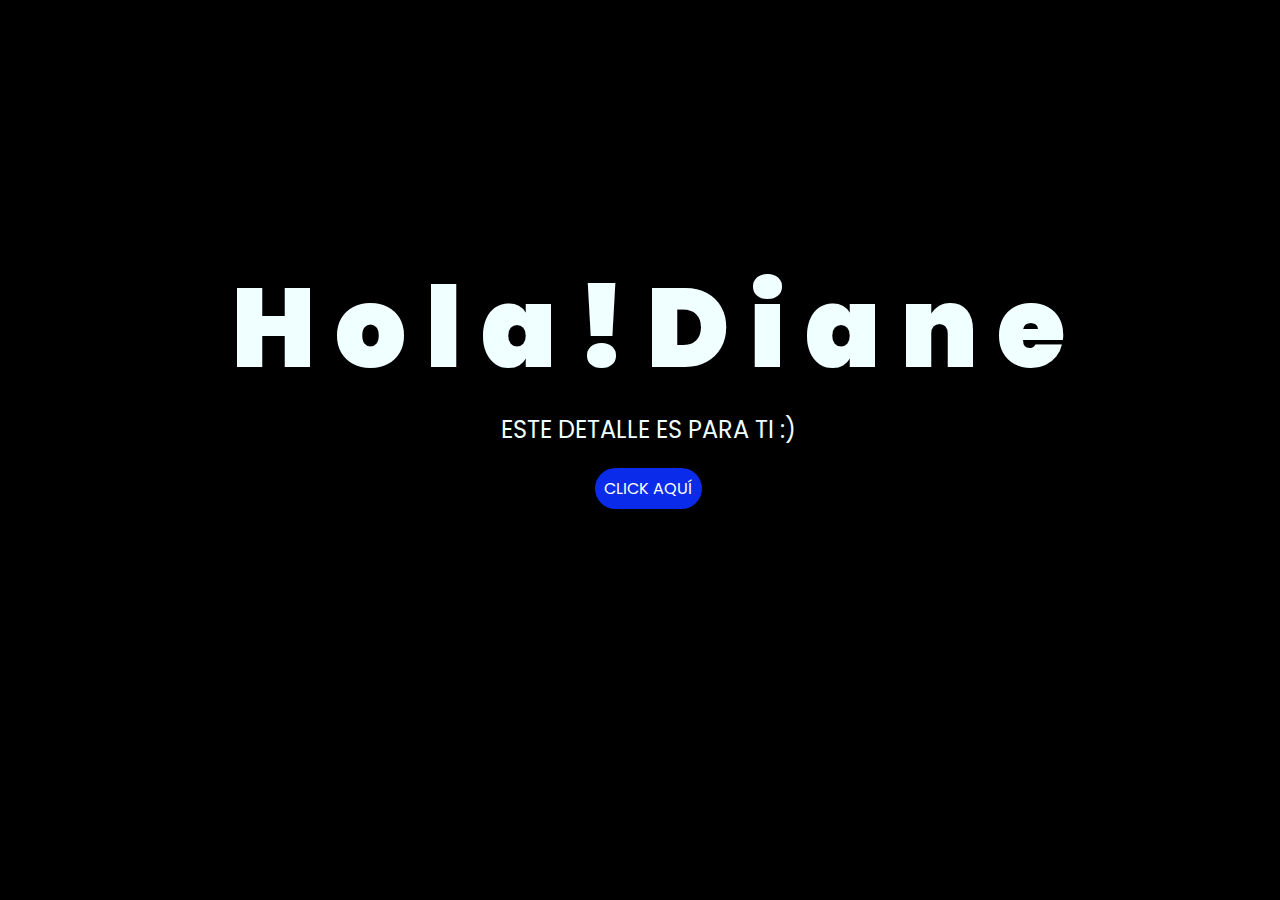
<file: index.html>
<!DOCTYPE html>
<html lang="es">

<head>
    <meta charset="UTF-8">
    <meta http-equiv="X-UA-Compatible" content="IE=edge">
    <meta name="viewport" content="width=device-width, initial-scale=1.0">
    <link rel="stylesheet" href="css/style.css">
    <link rel="icon" href="img/flowers.png" type="image/x-icon">
    <title>Flowers</title>
</head>

<body>
    <div class="greetings">
        <span>H</span>
        <span>o</span>
        <span>l</span>
        <span>a</span>
        <span>!</span>
        <span>D</span>
        <span>i</span>
        <span>a</span>
        <span>n</span>
        <span>e</span>
    </div>
    <div class="description">
        <span>ESTE DETALLE ES PARA TI :)</span>
    </div>
    <div class="button">
        <button class="botones">
            <a href="flower.html" style="color: #fff;">CLICK AQUÍ</a>
        </button>
    </div>

</body>

</html>
</file>
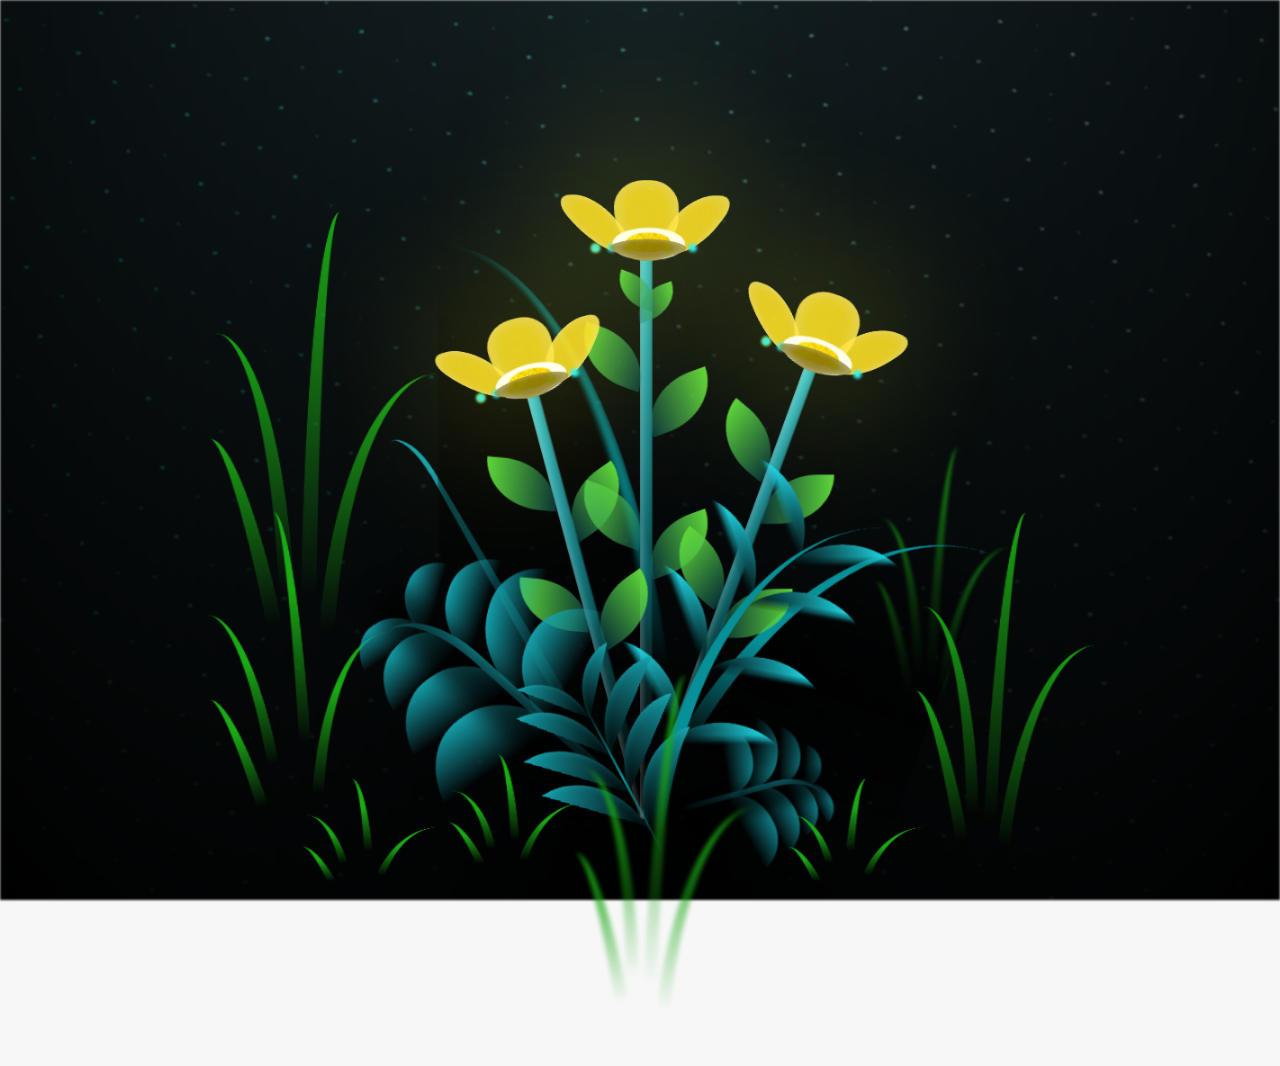
<file: flower.html>
<!DOCTYPE html>
<html lang="es">
  <head>
    <meta charset="UTF-8" />
    <meta http-equiv="X-UA-Compatible" content="IE=edge" />
    <meta name="viewport" content="width=device-width, initial-scale=1.0" />
    <link rel="stylesheet" href="css/main.css" />
    <link rel="icon" href="img/flowers.png" type="image/x-icon" />
    <title>Flower</title>
  </head>
  <body class="container">
    <audio src="sound/ChristianBasso&HaienQiu-Flowers.mp3" autoplay></audio>
    <div id="lyrics">
     
    </div>
    <h1 class="titulo">Este ramito de flores amarillas es para ti por si nadie te lo dio o no sé acordaron
      recuerda que para mi eres importante, nunca dejes de brillar, te Quiero <3!!!
    </h1>
  
    <div class="night"></div>
    <div class="flowers">
      <div class="flower flower--1">
        <div class="flower__leafs flower__leafs--1">
          <div class="flower__leaf flower__leaf--1"></div>
          <div class="flower__leaf flower__leaf--2"></div>
          <div class="flower__leaf flower__leaf--3"></div>
          <div class="flower__leaf flower__leaf--4"></div>
          <div class="flower__white-circle"></div>

          <div class="flower__light flower__light--1"></div>
          <div class="flower__light flower__light--2"></div>
          <div class="flower__light flower__light--3"></div>
          <div class="flower__light flower__light--4"></div>
          <div class="flower__light flower__light--5"></div>
          <div class="flower__light flower__light--6"></div>
          <div class="flower__light flower__light--7"></div>
          <div class="flower__light flower__light--8"></div>
        </div>
        <div class="flower__line">
          <div class="flower__line__leaf flower__line__leaf--1"></div>
          <div class="flower__line__leaf flower__line__leaf--2"></div>
          <div class="flower__line__leaf flower__line__leaf--3"></div>
          <div class="flower__line__leaf flower__line__leaf--4"></div>
          <div class="flower__line__leaf flower__line__leaf--5"></div>
          <div class="flower__line__leaf flower__line__leaf--6"></div>
        </div>
      </div>

      <div class="flower flower--2">
        <div class="flower__leafs flower__leafs--2">
          <div class="flower__leaf flower__leaf--1"></div>
          <div class="flower__leaf flower__leaf--2"></div>
          <div class="flower__leaf flower__leaf--3"></div>
          <div class="flower__leaf flower__leaf--4"></div>
          <div class="flower__white-circle"></div>

          <div class="flower__light flower__light--1"></div>
          <div class="flower__light flower__light--2"></div>
          <div class="flower__light flower__light--3"></div>
          <div class="flower__light flower__light--4"></div>
          <div class="flower__light flower__light--5"></div>
          <div class="flower__light flower__light--6"></div>
          <div class="flower__light flower__light--7"></div>
          <div class="flower__light flower__light--8"></div>
        </div>
        <div class="flower__line">
          <div class="flower__line__leaf flower__line__leaf--1"></div>
          <div class="flower__line__leaf flower__line__leaf--2"></div>
          <div class="flower__line__leaf flower__line__leaf--3"></div>
          <div class="flower__line__leaf flower__line__leaf--4"></div>
        </div>
      </div>

      <div class="flower flower--3">
        <div class="flower__leafs flower__leafs--3">
          <div class="flower__leaf flower__leaf--1"></div>
          <div class="flower__leaf flower__leaf--2"></div>
          <div class="flower__leaf flower__leaf--3"></div>
          <div class="flower__leaf flower__leaf--4"></div>
          <div class="flower__white-circle"></div>

          <div class="flower__light flower__light--1"></div>
          <div class="flower__light flower__light--2"></div>
          <div class="flower__light flower__light--3"></div>
          <div class="flower__light flower__light--4"></div>
          <div class="flower__light flower__light--5"></div>
          <div class="flower__light flower__light--6"></div>
          <div class="flower__light flower__light--7"></div>
          <div class="flower__light flower__light--8"></div>
        </div>
        <div class="flower__line">
          <div class="flower__line__leaf flower__line__leaf--1"></div>
          <div class="flower__line__leaf flower__line__leaf--2"></div>
          <div class="flower__line__leaf flower__line__leaf--3"></div>
          <div class="flower__line__leaf flower__line__leaf--4"></div>
        </div>
      </div>

      <div class="grow-ans" style="--d: 1.2s">
        <div class="flower__g-long">
          <div class="flower__g-long__top"></div>
          <div class="flower__g-long__bottom"></div>
        </div>
      </div>

      <div class="growing-grass">
        <div class="flower__grass flower__grass--1">
          <div class="flower__grass--top"></div>
          <div class="flower__grass--bottom"></div>
          <div class="flower__grass__leaf flower__grass__leaf--1"></div>
          <div class="flower__grass__leaf flower__grass__leaf--2"></div>
          <div class="flower__grass__leaf flower__grass__leaf--3"></div>
          <div class="flower__grass__leaf flower__grass__leaf--4"></div>
          <div class="flower__grass__leaf flower__grass__leaf--5"></div>
          <div class="flower__grass__leaf flower__grass__leaf--6"></div>
          <div class="flower__grass__leaf flower__grass__leaf--7"></div>
          <div class="flower__grass__leaf flower__grass__leaf--8"></div>
          <div class="flower__grass__overlay"></div>
        </div>
      </div>

      <div class="growing-grass">
        <div class="flower__grass flower__grass--2">
          <div class="flower__grass--top"></div>
          <div class="flower__grass--bottom"></div>
          <div class="flower__grass__leaf flower__grass__leaf--1"></div>
          <div class="flower__grass__leaf flower__grass__leaf--2"></div>
          <div class="flower__grass__leaf flower__grass__leaf--3"></div>
          <div class="flower__grass__leaf flower__grass__leaf--4"></div>
          <div class="flower__grass__leaf flower__grass__leaf--5"></div>
          <div class="flower__grass__leaf flower__grass__leaf--6"></div>
          <div class="flower__grass__leaf flower__grass__leaf--7"></div>
          <div class="flower__grass__leaf flower__grass__leaf--8"></div>
          <div class="flower__grass__overlay"></div>
        </div>
      </div>

      <div class="grow-ans" style="--d: 2.4s">
        <div class="flower__g-right flower__g-right--1">
          <div class="leaf"></div>
        </div>
      </div>

      <div class="grow-ans" style="--d: 2.8s">
        <div class="flower__g-right flower__g-right--2">
          <div class="leaf"></div>
        </div>
      </div>

      <div class="grow-ans" style="--d: 2.8s">
        <div class="flower__g-front">
          <div
            class="flower__g-front__leaf-wrapper flower__g-front__leaf-wrapper--1"
          >
            <div class="flower__g-front__leaf"></div>
          </div>
          <div
            class="flower__g-front__leaf-wrapper flower__g-front__leaf-wrapper--2"
          >
            <div class="flower__g-front__leaf"></div>
          </div>
          <div
            class="flower__g-front__leaf-wrapper flower__g-front__leaf-wrapper--3"
          >
            <div class="flower__g-front__leaf"></div>
          </div>
          <div
            class="flower__g-front__leaf-wrapper flower__g-front__leaf-wrapper--4"
          >
            <div class="flower__g-front__leaf"></div>
          </div>
          <div
            class="flower__g-front__leaf-wrapper flower__g-front__leaf-wrapper--5"
          >
            <div class="flower__g-front__leaf"></div>
          </div>
          <div
            class="flower__g-front__leaf-wrapper flower__g-front__leaf-wrapper--6"
          >
            <div class="flower__g-front__leaf"></div>
          </div>
          <div
            class="flower__g-front__leaf-wrapper flower__g-front__leaf-wrapper--7"
          >
            <div class="flower__g-front__leaf"></div>
          </div>
          <div
            class="flower__g-front__leaf-wrapper flower__g-front__leaf-wrapper--8"
          >
            <div class="flower__g-front__leaf"></div>
          </div>
          <div class="flower__g-front__line"></div>
        </div>
      </div>

      <div class="grow-ans" style="--d: 3.2s">
        <div class="flower__g-fr">
          <div class="leaf"></div>
          <div class="flower__g-fr__leaf flower__g-fr__leaf--1"></div>
          <div class="flower__g-fr__leaf flower__g-fr__leaf--2"></div>
          <div class="flower__g-fr__leaf flower__g-fr__leaf--3"></div>
          <div class="flower__g-fr__leaf flower__g-fr__leaf--4"></div>
          <div class="flower__g-fr__leaf flower__g-fr__leaf--5"></div>
          <div class="flower__g-fr__leaf flower__g-fr__leaf--6"></div>
          <div class="flower__g-fr__leaf flower__g-fr__leaf--7"></div>
          <div class="flower__g-fr__leaf flower__g-fr__leaf--8"></div>
        </div>
      </div>

      <div class="long-g long-g--0">
        <div class="grow-ans" style="--d: 3s">
          <div class="leaf leaf--0"></div>
        </div>
        <div class="grow-ans" style="--d: 2.2s">
          <div class="leaf leaf--1"></div>
        </div>
        <div class="grow-ans" style="--d: 3.4s">
          <div class="leaf leaf--2"></div>
        </div>
        <div class="grow-ans" style="--d: 3.6s">
          <div class="leaf leaf--3"></div>
        </div>
      </div>

      <div class="long-g long-g--1">
        <div class="grow-ans" style="--d: 3.6s">
          <div class="leaf leaf--0"></div>
        </div>
        <div class="grow-ans" style="--d: 3.8s">
          <div class="leaf leaf--1"></div>
        </div>
        <div class="grow-ans" style="--d: 4s">
          <div class="leaf leaf--2"></div>
        </div>
        <div class="grow-ans" style="--d: 4.2s">
          <div class="leaf leaf--3"></div>
        </div>
      </div>

      <div class="long-g long-g--2">
        <div class="grow-ans" style="--d: 4s">
          <div class="leaf leaf--0"></div>
        </div>
        <div class="grow-ans" style="--d: 4.2s">
          <div class="leaf leaf--1"></div>
        </div>
        <div class="grow-ans" style="--d: 4.4s">
          <div class="leaf leaf--2"></div>
        </div>
        <div class="grow-ans" style="--d: 4.6s">
          <div class="leaf leaf--3"></div>
        </div>
      </div>

      <div class="long-g long-g--3">
        <div class="grow-ans" style="--d: 4s">
          <div class="leaf leaf--0"></div>
        </div>
        <div class="grow-ans" style="--d: 4.2s">
          <div class="leaf leaf--1"></div>
        </div>
        <div class="grow-ans" style="--d: 3s">
          <div class="leaf leaf--2"></div>
        </div>
        <div class="grow-ans" style="--d: 3.6s">
          <div class="leaf leaf--3"></div>
        </div>
      </div>

      <div class="long-g long-g--4">
        <div class="grow-ans" style="--d: 4s">
          <div class="leaf leaf--0"></div>
        </div>
        <div class="grow-ans" style="--d: 4.2s">
          <div class="leaf leaf--1"></div>
        </div>
        <div class="grow-ans" style="--d: 3s">
          <div class="leaf leaf--2"></div>
        </div>
        <div class="grow-ans" style="--d: 3.6s">
          <div class="leaf leaf--3"></div>
        </div>
      </div>

      <div class="long-g long-g--5">
        <div class="grow-ans" style="--d: 4s">
          <div class="leaf leaf--0"></div>
        </div>
        <div class="grow-ans" style="--d: 4.2s">
          <div class="leaf leaf--1"></div>
        </div>
        <div class="grow-ans" style="--d: 3s">
          <div class="leaf leaf--2"></div>
        </div>
        <div class="grow-ans" style="--d: 3.6s">
          <div class="leaf leaf--3"></div>
        </div>
      </div>

      <div class="long-g long-g--6">
        <div class="grow-ans" style="--d: 4.2s">
          <div class="leaf leaf--0"></div>
        </div>
        <div class="grow-ans" style="--d: 4.4s">
          <div class="leaf leaf--1"></div>
        </div>
        <div class="grow-ans" style="--d: 4.6s">
          <div class="leaf leaf--2"></div>
        </div>
        <div class="grow-ans" style="--d: 4.8s">
          <div class="leaf leaf--3"></div>
        </div>
      </div>

      <div class="long-g long-g--7">
        <div class="grow-ans" style="--d: 3s">
          <div class="leaf leaf--0"></div>
        </div>
        <div class="grow-ans" style="--d: 3.2s">
          <div class="leaf leaf--1"></div>
        </div>
        <div class="grow-ans" style="--d: 3.5s">
          <div class="leaf leaf--2"></div>
        </div>
        <div class="grow-ans" style="--d: 3.6s">
          <div class="leaf leaf--3"></div>
        </div>
      </div>
    </div>
    <script src="anim.js"></script>
    <script src="main.js"></script>
  </body>
</html>
</file>
<file: css/style.css>
@import url('https://fonts.googleapis.com/css2?family=Poppins:ital,wght@0,500;1,900&display=swap');
*{
    font-family: 'Poppins',cursive;
}
body{
    color: azure;
    width: 100%;
    height: 82vh;
    display: flex;
    flex-direction: column;
    align-items: center;
    justify-content: center;
    background-color: black;
    /* padding-top: -30; */
}

.botones{
    padding: 9px;
    border-radius: 80px;
    background-color: transparent;
    border: none;
}

.botones a{
    background-color: #0a2be9;
    padding: 9px;
    border-radius: 80px;
    -webkit-border-radius: 80px;
    -moz-border-radius: 80px;
    -ms-border-radius: 80px;
    -o-border-radius: 80px;

}

.botones a:focus{
    background-color: rgb(50, 194, 194);
}

.greetings{
    font-size: 7rem;
    font-weight: 900;
}
.greetings > span{
    animation: glow 2.5s ease-in-out infinite;
}
@keyframes glow{
    0%, 100%{
        color: #fff;
        text-shadow: 0 0 12px #39c6d6, 0 0 50px #39c6d6, 0 0 100px #39c6d6;
    }
    10%, 90%{
        color: #111;
        text-shadow: none;
    }
}
.greetings > span:nth-child(2){
    animation-delay: 0s ;
}
.greetings > span:nth-child(3){
    animation-delay: 0.2s ;
}
.greetings > span:nth-child(4){
    animation-delay: 0.4s;
}
.greetings > span:nth-child(5){
    animation-delay: 0.6s;
}
.greetings > span:nth-child(6){
    animation-delay: 0.8s;
    
}
.greetings > span:nth-child(7){
    animation-delay: 1s ;
}
.greetings > span:nth-child(8){
    animation-delay: 1.2s ;
}
.greetings > span:nth-child(9){
    animation-delay: 1.4s;
}
.greetings > span:nth-child(10){
    animation-delay: 1.6s;
}
.greetings > span:nth-child(11){
    animation-delay: 1s;
}    
.description{
    font-size: 1.5rem;
    margin-bottom: 20px;
}

.button a{
    text-decoration: none;
    font-size: 1rem;
    color: #111;
}

@media screen and (max-width:574px){
    .greetings{
        display: block;
        font-size: 4rem;
        font-weight: 800;
        text-align: center;
    }
    .description{
        font-size: 2rem;
    }
    
    .button a{
        font-size: 1rem;
    }
}
</file>
<file: css/main.css>
*,
*::after,
*::before {
  padding: 0;
  margin: 0;
  box-sizing: border-box;
}

:root {
  --dark-color: #000;
}

body {
  display: flex;
  align-items: flex-end;
  justify-content: center;
  min-height: 100vh;
  background-color: var(--dark-color);
  overflow: hidden;
  perspective: 1000px;
}

#lyrics {
  font-size: 28px;
  font-family: "Franklin Gothic Medium", "Arial Narrow", Arial, sans-serif;
  color: white;
  position: absolute;
  margin-bottom: 20%;
  z-index: 1;
  font-weight: bold;
  letter-spacing: 4px;
}
@media only screen and (max-width: 600px) {
  /* Estilos específicos para dispositivos con un ancho máximo de 600px */
  #lyrics {
      font-size: 14px; /* Reduce el tamaño del texto para dispositivos más pequeños */
      margin-bottom: 530px;
      letter-spacing: 3px;
  }

}
.titulo {
  margin-bottom: 180px;
  font-family: "Arial Narrow", Arial, sans-serif;
  color: rgb(255, 255, 255);
  position: absolute;
  font-weight: bold;
  letter-spacing: 10px;
  opacity: 0;
  animation: fadeIn 3s ease-in-out forwards;
  text-align: center;
}
@keyframes fadeIn {
  from {
    opacity: 0;
  }
  to {
    opacity: 1;
  }
}

.night {
  z-index: -1;
  position: absolute;
  left: 50%;
  top: 0;
  transform: translateX(-50%);
  width: 100%;
  height: 100%;
  filter: blur(0.1vmin);
  background-image: radial-gradient(
      ellipse at top,
      transparent 0%,
      var(--dark-color)
    ),
    radial-gradient(
      ellipse at bottom,
      var(--dark-color),
      rgba(145, 233, 255, 0.2)
    ),
    repeating-linear-gradient(
      220deg,
      rgb(0, 0, 0) 0px,
      rgb(0, 0, 0) 19px,
      transparent 19px,
      transparent 22px
    ),
    repeating-linear-gradient(
      189deg,
      rgb(0, 0, 0) 0px,
      rgb(0, 0, 0) 19px,
      transparent 19px,
      transparent 22px
    ),
    repeating-linear-gradient(
      148deg,
      rgb(0, 0, 0) 0px,
      rgb(0, 0, 0) 19px,
      transparent 19px,
      transparent 22px
    ),
    linear-gradient(90deg, rgb(0, 255, 250), rgb(240, 240, 240));
}

.flowers {
  position: relative;
  transform: scale(0.9);
  /*margin-bottom: 100px;
  */
}

@media only screen and (max-width: 600px) {
  /* Estilos específicos para dispositivos con un ancho máximo de 600px */
.flowers {
      font-size: 14px;
      margin-bottom: 35%;
      letter-spacing: 3px;
      transform: scale(1.0);
}

}

.flower {
  position: absolute;
  bottom: 10vmin;
  transform-origin: bottom center;
  z-index: 10;
  --fl-speed: 0.8s;
}
.flower--1 {
  -webkit-animation: moving-flower-1 4s linear infinite;
  animation: moving-flower-1 4s linear infinite;
}
.flower--1 .flower__line {
  height: 70vmin;
  -webkit-animation-delay: 0.3s;
  animation-delay: 0.3s;
}
.flower--1 .flower__line__leaf--1 {
  -webkit-animation: blooming-leaf-right var(--fl-speed) 1.6s backwards;
  animation: blooming-leaf-right var(--fl-speed) 1.6s backwards;
}
.flower--1 .flower__line__leaf--2 {
  -webkit-animation: blooming-leaf-right var(--fl-speed) 1.4s backwards;
  animation: blooming-leaf-right var(--fl-speed) 1.4s backwards;
}
.flower--1 .flower__line__leaf--3 {
  -webkit-animation: blooming-leaf-left var(--fl-speed) 1.2s backwards;
  animation: blooming-leaf-left var(--fl-speed) 1.2s backwards;
}
.flower--1 .flower__line__leaf--4 {
  -webkit-animation: blooming-leaf-left var(--fl-speed) 1s backwards;
  animation: blooming-leaf-left var(--fl-speed) 1s backwards;
}
.flower--1 .flower__line__leaf--5 {
  -webkit-animation: blooming-leaf-right var(--fl-speed) 1.8s backwards;
  animation: blooming-leaf-right var(--fl-speed) 1.8s backwards;
}
.flower--1 .flower__line__leaf--6 {
  -webkit-animation: blooming-leaf-left var(--fl-speed) 2s backwards;
  animation: blooming-leaf-left var(--fl-speed) 2s backwards;
}
.flower--2 {
  left: 50%;
  transform: rotate(20deg);
  -webkit-animation: moving-flower-2 4s linear infinite;
  animation: moving-flower-2 4s linear infinite;
}
.flower--2 .flower__line {
  height: 60vmin;
  -webkit-animation-delay: 0.6s;
  animation-delay: 0.6s;
}
.flower--2 .flower__line__leaf--1 {
  -webkit-animation: blooming-leaf-right var(--fl-speed) 1.9s backwards;
  animation: blooming-leaf-right var(--fl-speed) 1.9s backwards;
}
.flower--2 .flower__line__leaf--2 {
  -webkit-animation: blooming-leaf-right var(--fl-speed) 1.7s backwards;
  animation: blooming-leaf-right var(--fl-speed) 1.7s backwards;
}
.flower--2 .flower__line__leaf--3 {
  -webkit-animation: blooming-leaf-left var(--fl-speed) 1.5s backwards;
  animation: blooming-leaf-left var(--fl-speed) 1.5s backwards;
}
.flower--2 .flower__line__leaf--4 {
  -webkit-animation: blooming-leaf-left var(--fl-speed) 1.3s backwards;
  animation: blooming-leaf-left var(--fl-speed) 1.3s backwards;
}
.flower--3 {
  left: 50%;
  transform: rotate(-15deg);
  -webkit-animation: moving-flower-3 4s linear infinite;
  animation: moving-flower-3 4s linear infinite;
}
.flower--3 .flower__line {
  -webkit-animation-delay: 0.9s;
  animation-delay: 0.9s;
}
.flower--3 .flower__line__leaf--1 {
  -webkit-animation: blooming-leaf-right var(--fl-speed) 2.5s backwards;
  animation: blooming-leaf-right var(--fl-speed) 2.5s backwards;
}
.flower--3 .flower__line__leaf--2 {
  -webkit-animation: blooming-leaf-right var(--fl-speed) 2.3s backwards;
  animation: blooming-leaf-right var(--fl-speed) 2.3s backwards;
}
.flower--3 .flower__line__leaf--3 {
  -webkit-animation: blooming-leaf-left var(--fl-speed) 2.1s backwards;
  animation: blooming-leaf-left var(--fl-speed) 2.1s backwards;
}
.flower--3 .flower__line__leaf--4 {
  -webkit-animation: blooming-leaf-left var(--fl-speed) 1.9s backwards;
  animation: blooming-leaf-left var(--fl-speed) 1.9s backwards;
}
.flower__leafs {
  position: relative;
  -webkit-animation: blooming-flower 2s backwards;
  animation: blooming-flower 2s backwards;
}
.flower__leafs--1 {
  -webkit-animation-delay: 1.1s;
  animation-delay: 1.1s;
}
.flower__leafs--2 {
  -webkit-animation-delay: 1.4s;
  animation-delay: 1.4s;
}
.flower__leafs--3 {
  -webkit-animation-delay: 1.7s;
  animation-delay: 1.7s;
}
.flower__leafs::after {
  content: "";
  position: absolute;
  left: 0;
  top: 0;
  transform: translate(-50%, -100%);
  width: 8vmin;
  height: 8vmin;
  background-color: #f9fd25;
  /* background-color: #fd2525; */
  filter: blur(10vmin);
}
.flower__leaf {
  position: absolute;
  bottom: 0;
  left: 50%;
  width: 8vmin;
  height: 11vmin;
  border-radius: 51% 49% 47% 53%/44% 45% 55% 69%;
  background-color: #253bfd;
  background-color: #fddd25;
  transform-origin: bottom center;
  opacity: 0.9;
  box-shadow: inset 0 0 2vmin rgba(255, 255, 255, 0.5);
}
.flower__leaf--1 {
  transform: translate(-10%, 1%) rotateY(40deg) rotateX(-50deg);
}
.flower__leaf--2 {
  transform: translate(-50%, -4%) rotateX(40deg);
}
.flower__leaf--3 {
  transform: translate(-90%, 0%) rotateY(45deg) rotateX(50deg);
}
.flower__leaf--4 {
  width: 8vmin;
  height: 8vmin;
  transform-origin: bottom left;
  border-radius: 4vmin 10vmin 4vmin 4vmin;
  transform: translate(0%, 18%) rotateX(70deg) rotate(-43deg);
  background-color: #7c6901;
  z-index: 1;
  opacity: 0.8;
}
.flower__white-circle {
  position: absolute;
  left: -3.5vmin;
  top: -3vmin;
  width: 9vmin;
  height: 4vmin;
  border-radius: 50%;
  background-color: #fff;
}
.flower__white-circle::after {
  content: "";
  position: absolute;
  left: 50%;
  top: 45%;
  transform: translate(-50%, -50%);
  width: 60%;
  height: 60%;
  border-radius: inherit;
  background-image: repeating-linear-gradient(
      135deg,
      rgba(0, 0, 0, 0.03) 0px,
      rgba(0, 0, 0, 0.03) 1px,
      transparent 1px,
      transparent 12px
    ),
    repeating-linear-gradient(
      45deg,
      rgba(0, 0, 0, 0.03) 0px,
      rgba(0, 0, 0, 0.03) 1px,
      transparent 1px,
      transparent 12px
    ),
    repeating-linear-gradient(
      67.5deg,
      rgba(0, 0, 0, 0.03) 0px,
      rgba(0, 0, 0, 0.03) 1px,
      transparent 1px,
      transparent 12px
    ),
    repeating-linear-gradient(
      135deg,
      rgba(0, 0, 0, 0.03) 0px,
      rgba(0, 0, 0, 0.03) 1px,
      transparent 1px,
      transparent 12px
    ),
    repeating-linear-gradient(
      45deg,
      rgba(0, 0, 0, 0.03) 0px,
      rgba(0, 0, 0, 0.03) 1px,
      transparent 1px,
      transparent 12px
    ),
    repeating-linear-gradient(
      112.5deg,
      rgba(0, 0, 0, 0.03) 0px,
      rgba(0, 0, 0, 0.03) 1px,
      transparent 1px,
      transparent 12px
    ),
    repeating-linear-gradient(
      112.5deg,
      rgba(0, 0, 0, 0.03) 0px,
      rgba(0, 0, 0, 0.03) 1px,
      transparent 1px,
      transparent 12px
    ),
    repeating-linear-gradient(
      45deg,
      rgba(0, 0, 0, 0.03) 0px,
      rgba(0, 0, 0, 0.03) 1px,
      transparent 1px,
      transparent 12px
    ),
    repeating-linear-gradient(
      22.5deg,
      rgba(0, 0, 0, 0.03) 0px,
      rgba(0, 0, 0, 0.03) 1px,
      transparent 1px,
      transparent 12px
    ),
    repeating-linear-gradient(
      45deg,
      rgba(0, 0, 0, 0.03) 0px,
      rgba(0, 0, 0, 0.03) 1px,
      transparent 1px,
      transparent 12px
    ),
    repeating-linear-gradient(
      22.5deg,
      rgba(0, 0, 0, 0.03) 0px,
      rgba(0, 0, 0, 0.03) 1px,
      transparent 1px,
      transparent 12px
    ),
    repeating-linear-gradient(
      135deg,
      rgba(0, 0, 0, 0.03) 0px,
      rgba(0, 0, 0, 0.03) 1px,
      transparent 1px,
      transparent 12px
    ),
    repeating-linear-gradient(
      157.5deg,
      rgba(0, 0, 0, 0.03) 0px,
      rgba(0, 0, 0, 0.03) 1px,
      transparent 1px,
      transparent 12px
    ),
    repeating-linear-gradient(
      67.5deg,
      rgba(0, 0, 0, 0.03) 0px,
      rgba(0, 0, 0, 0.03) 1px,
      transparent 1px,
      transparent 12px
    ),
    repeating-linear-gradient(
      67.5deg,
      rgba(0, 0, 0, 0.03) 0px,
      rgba(0, 0, 0, 0.03) 1px,
      transparent 1px,
      transparent 12px
    ),
    linear-gradient(90deg, rgb(255, 235, 18), rgb(255, 206, 0));
}
.flower__line {
  height: 55vmin;
  width: 1.5vmin;
  background-image: linear-gradient(
      to left,
      rgba(0, 0, 0, 0.2),
      transparent,
      rgba(255, 255, 255, 0.2)
    ),
    linear-gradient(to top, transparent 10%, #14757a, #39c6d6);
  box-shadow: inset 0 0 2px rgba(0, 0, 0, 0.5);
  -webkit-animation: grow-flower-tree 4s backwards;
  animation: grow-flower-tree 4s backwards;
}
.flower__line__leaf {
  --w: 7vmin;
  --h: calc(var(--w) + 2vmin);
  position: absolute;
  top: 20%;
  left: 90%;
  width: var(--w);
  height: var(--h);
  border-top-right-radius: var(--h);
  border-bottom-left-radius: var(--h);
  background-image: linear-gradient(to top, rgba(20, 117, 122, 0.4), #5ed639);
}
.flower__line__leaf--1 {
  transform: rotate(70deg) rotateY(30deg);
}
.flower__line__leaf--2 {
  top: 45%;
  transform: rotate(70deg) rotateY(30deg);
}
.flower__line__leaf--3,
.flower__line__leaf--4,
.flower__line__leaf--6 {
  border-top-right-radius: 0;
  border-bottom-left-radius: 0;
  border-top-left-radius: var(--h);
  border-bottom-right-radius: var(--h);
  left: -460%;
  top: 12%;
  transform: rotate(-70deg) rotateY(30deg);
}
.flower__line__leaf--4 {
  top: 40%;
}
.flower__line__leaf--5 {
  top: 0;
  transform-origin: left;
  transform: rotate(70deg) rotateY(30deg) scale(0.6);
}
.flower__line__leaf--6 {
  top: -2%;
  left: -450%;
  transform-origin: right;
  transform: rotate(-70deg) rotateY(30deg) scale(0.6);
}
.flower__light {
  position: absolute;
  bottom: 0vmin;
  width: 1vmin;
  height: 1vmin;
  background-color: rgb(255, 251, 0);
  border-radius: 50%;
  filter: blur(0.2vmin);
  -webkit-animation: light-ans 4s linear infinite backwards;
  animation: light-ans 4s linear infinite backwards;
}
.flower__light:nth-child(odd) {
  background-color: #23f0ff;
}
.flower__light--1 {
  left: -2vmin;
  -webkit-animation-delay: 1s;
  animation-delay: 1s;
}
.flower__light--2 {
  left: 3vmin;
  -webkit-animation-delay: 0.5s;
  animation-delay: 0.5s;
}
.flower__light--3 {
  left: -6vmin;
  -webkit-animation-delay: 0.3s;
  animation-delay: 0.3s;
}
.flower__light--4 {
  left: 6vmin;
  -webkit-animation-delay: 0.9s;
  animation-delay: 0.9s;
}
.flower__light--5 {
  left: -1vmin;
  -webkit-animation-delay: 1.5s;
  animation-delay: 1.5s;
}
.flower__light--6 {
  left: -4vmin;
  -webkit-animation-delay: 3s;
  animation-delay: 3s;
}
.flower__light--7 {
  left: 3vmin;
  -webkit-animation-delay: 2s;
  animation-delay: 2s;
}
.flower__light--8 {
  left: -6vmin;
  -webkit-animation-delay: 3.5s;
  animation-delay: 3.5s;
}
.flower__grass {
  --c: #159faa;
  --line-w: 1.5vmin;
  position: absolute;
  bottom: 12vmin;
  left: -7vmin;
  display: flex;
  flex-direction: column;
  align-items: flex-end;
  z-index: 20;
  transform-origin: bottom center;
  transform: rotate(-48deg) rotateY(40deg);
}
.flower__grass--1 {
  -webkit-animation: moving-grass 2s linear infinite;
  animation: moving-grass 2s linear infinite;
}
.flower__grass--2 {
  left: 2vmin;
  bottom: 10vmin;
  transform: scale(0.5) rotate(75deg) rotateX(10deg) rotateY(-200deg);
  opacity: 0.8;
  z-index: 0;
  -webkit-animation: moving-grass--2 1.5s linear infinite;
  animation: moving-grass--2 1.5s linear infinite;
}
.flower__grass--top {
  width: 7vmin;
  height: 10vmin;
  border-top-right-radius: 100%;
  border-right: var(--line-w) solid var(--c);
  transform-origin: bottom center;
  transform: rotate(-2deg);
}
.flower__grass--bottom {
  margin-top: -2px;
  width: var(--line-w);
  height: 25vmin;
  background-image: linear-gradient(to top, transparent, var(--c));
}
.flower__grass__leaf {
  --size: 10vmin;
  position: absolute;
  width: calc(var(--size) * 2.1);
  height: var(--size);
  border-top-left-radius: var(--size);
  border-top-right-radius: var(--size);
  background-image: linear-gradient(
    to top,
    transparent,
    transparent 30%,
    var(--c)
  );
  z-index: 100;
}
.flower__grass__leaf--1 {
  top: -6%;
  left: 30%;
  --size: 6vmin;
  transform: rotate(-20deg);
  -webkit-animation: growing-grass-ans--1 2s 2.6s backwards;
  animation: growing-grass-ans--1 2s 2.6s backwards;
}
@-webkit-keyframes growing-grass-ans--1 {
  0% {
    transform-origin: bottom left;
    transform: rotate(-20deg) scale(0);
  }
}
@keyframes growing-grass-ans--1 {
  0% {
    transform-origin: bottom left;
    transform: rotate(-20deg) scale(0);
  }
}
.flower__grass__leaf--2 {
  top: -5%;
  left: -110%;
  --size: 6vmin;
  transform: rotate(10deg);
  -webkit-animation: growing-grass-ans--2 2s 2.4s linear backwards;
  animation: growing-grass-ans--2 2s 2.4s linear backwards;
}
@-webkit-keyframes growing-grass-ans--2 {
  0% {
    transform-origin: bottom right;
    transform: rotate(10deg) scale(0);
  }
}
@keyframes growing-grass-ans--2 {
  0% {
    transform-origin: bottom right;
    transform: rotate(10deg) scale(0);
  }
}
.flower__grass__leaf--3 {
  top: 5%;
  left: 60%;
  --size: 8vmin;
  transform: rotate(-18deg) rotateX(-20deg);
  -webkit-animation: growing-grass-ans--3 2s 2.2s linear backwards;
  animation: growing-grass-ans--3 2s 2.2s linear backwards;
}
@-webkit-keyframes growing-grass-ans--3 {
  0% {
    transform-origin: bottom left;
    transform: rotate(-18deg) rotateX(-20deg) scale(0);
  }
}
@keyframes growing-grass-ans--3 {
  0% {
    transform-origin: bottom left;
    transform: rotate(-18deg) rotateX(-20deg) scale(0);
  }
}
.flower__grass__leaf--4 {
  top: 6%;
  left: -135%;
  --size: 8vmin;
  transform: rotate(2deg);
  -webkit-animation: growing-grass-ans--4 2s 2s linear backwards;
  animation: growing-grass-ans--4 2s 2s linear backwards;
}
@-webkit-keyframes growing-grass-ans--4 {
  0% {
    transform-origin: bottom right;
    transform: rotate(2deg) scale(0);
  }
}
@keyframes growing-grass-ans--4 {
  0% {
    transform-origin: bottom right;
    transform: rotate(2deg) scale(0);
  }
}
.flower__grass__leaf--5 {
  top: 20%;
  left: 60%;
  --size: 10vmin;
  transform: rotate(-24deg) rotateX(-20deg);
  -webkit-animation: growing-grass-ans--5 2s 1.8s linear backwards;
  animation: growing-grass-ans--5 2s 1.8s linear backwards;
}
@-webkit-keyframes growing-grass-ans--5 {
  0% {
    transform-origin: bottom left;
    transform: rotate(-24deg) rotateX(-20deg) scale(0);
  }
}
@keyframes growing-grass-ans--5 {
  0% {
    transform-origin: bottom left;
    transform: rotate(-24deg) rotateX(-20deg) scale(0);
  }
}
.flower__grass__leaf--6 {
  top: 22%;
  left: -180%;
  --size: 10vmin;
  transform: rotate(10deg);
  -webkit-animation: growing-grass-ans--6 2s 1.6s linear backwards;
  animation: growing-grass-ans--6 2s 1.6s linear backwards;
}
@-webkit-keyframes growing-grass-ans--6 {
  0% {
    transform-origin: bottom right;
    transform: rotate(10deg) scale(0);
  }
}
@keyframes growing-grass-ans--6 {
  0% {
    transform-origin: bottom right;
    transform: rotate(10deg) scale(0);
  }
}
.flower__grass__leaf--7 {
  top: 39%;
  left: 70%;
  --size: 10vmin;
  transform: rotate(-10deg);
  -webkit-animation: growing-grass-ans--7 2s 1.4s linear backwards;
  animation: growing-grass-ans--7 2s 1.4s linear backwards;
}
@-webkit-keyframes growing-grass-ans--7 {
  0% {
    transform-origin: bottom left;
    transform: rotate(-10deg) scale(0);
  }
}
@keyframes growing-grass-ans--7 {
  0% {
    transform-origin: bottom left;
    transform: rotate(-10deg) scale(0);
  }
}
.flower__grass__leaf--8 {
  top: 40%;
  left: -215%;
  --size: 11vmin;
  transform: rotate(10deg);
  -webkit-animation: growing-grass-ans--8 2s 1.2s linear backwards;
  animation: growing-grass-ans--8 2s 1.2s linear backwards;
}
@-webkit-keyframes growing-grass-ans--8 {
  0% {
    transform-origin: bottom right;
    transform: rotate(10deg) scale(0);
  }
}
@keyframes growing-grass-ans--8 {
  0% {
    transform-origin: bottom right;
    transform: rotate(10deg) scale(0);
  }
}
.flower__grass__overlay {
  position: absolute;
  top: -10%;
  right: 0%;
  width: 100%;
  height: 100%;
  background-color: rgba(0, 0, 0, 0.6);
  filter: blur(1.5vmin);
  z-index: 100;
}
.flower__g-long {
  --w: 2vmin;
  --h: 6vmin;
  --c: #159faa;
  position: absolute;
  bottom: 10vmin;
  left: -3vmin;
  transform-origin: bottom center;
  transform: rotate(-30deg) rotateY(-20deg);
  display: flex;
  flex-direction: column;
  align-items: flex-end;
  -webkit-animation: flower-g-long-ans 3s linear infinite;
  animation: flower-g-long-ans 3s linear infinite;
}
@-webkit-keyframes flower-g-long-ans {
  0%,
  100% {
    transform: rotate(-30deg) rotateY(-20deg);
  }
  50% {
    transform: rotate(-32deg) rotateY(-20deg);
  }
}
@keyframes flower-g-long-ans {
  0%,
  100% {
    transform: rotate(-30deg) rotateY(-20deg);
  }
  50% {
    transform: rotate(-32deg) rotateY(-20deg);
  }
}
.flower__g-long__top {
  top: calc(var(--h) * -1);
  width: calc(var(--w) + 1vmin);
  height: var(--h);
  border-top-right-radius: 100%;
  border-right: 0.7vmin solid var(--c);
  transform: translate(-0.7vmin, 1vmin);
}
.flower__g-long__bottom {
  width: var(--w);
  height: 50vmin;
  transform-origin: bottom center;
  background-image: linear-gradient(to top, transparent 30%, var(--c));
  box-shadow: inset 0 0 2px rgba(0, 0, 0, 0.5);
  -webkit-clip-path: polygon(35% 0, 65% 1%, 100% 100%, 0% 100%);
  clip-path: polygon(35% 0, 65% 1%, 100% 100%, 0% 100%);
}
.flower__g-right {
  position: absolute;
  bottom: 6vmin;
  left: -2vmin;
  transform-origin: bottom left;
  transform: rotate(20deg);
}
.flower__g-right .leaf {
  width: 30vmin;
  height: 50vmin;
  border-top-left-radius: 100%;
  border-left: 2vmin solid #079097;
  background-image: linear-gradient(
    to bottom,
    transparent,
    var(--dark-color) 60%
  );
  -webkit-mask-image: linear-gradient(to top, transparent 30%, #079097 60%);
}
.flower__g-right--1 {
  -webkit-animation: flower-g-right-ans 2.5s linear infinite;
  animation: flower-g-right-ans 2.5s linear infinite;
}
.flower__g-right--2 {
  left: 5vmin;
  transform: rotateY(-180deg);
  -webkit-animation: flower-g-right-ans--2 3s linear infinite;
  animation: flower-g-right-ans--2 3s linear infinite;
}
.flower__g-right--2 .leaf {
  height: 75vmin;
  filter: blur(0.3vmin);
  opacity: 0.8;
}
@-webkit-keyframes flower-g-right-ans {
  0%,
  100% {
    transform: rotate(20deg);
  }
  50% {
    transform: rotate(24deg) rotateX(-20deg);
  }
}
@keyframes flower-g-right-ans {
  0%,
  100% {
    transform: rotate(20deg);
  }
  50% {
    transform: rotate(24deg) rotateX(-20deg);
  }
}
@-webkit-keyframes flower-g-right-ans--2 {
  0%,
  100% {
    transform: rotateY(-180deg) rotate(0deg) rotateX(-20deg);
  }
  50% {
    transform: rotateY(-180deg) rotate(6deg) rotateX(-20deg);
  }
}
@keyframes flower-g-right-ans--2 {
  0%,
  100% {
    transform: rotateY(-180deg) rotate(0deg) rotateX(-20deg);
  }
  50% {
    transform: rotateY(-180deg) rotate(6deg) rotateX(-20deg);
  }
}
.flower__g-front {
  position: absolute;
  bottom: 6vmin;
  left: 2.5vmin;
  z-index: 100;
  transform-origin: bottom center;
  transform: rotate(-28deg) rotateY(30deg) scale(1.04);
  -webkit-animation: flower__g-front-ans 2s linear infinite;
  animation: flower__g-front-ans 2s linear infinite;
}
@-webkit-keyframes flower__g-front-ans {
  0%,
  100% {
    transform: rotate(-28deg) rotateY(30deg) scale(1.04);
  }
  50% {
    transform: rotate(-35deg) rotateY(40deg) scale(1.04);
  }
}
@keyframes flower__g-front-ans {
  0%,
  100% {
    transform: rotate(-28deg) rotateY(30deg) scale(1.04);
  }
  50% {
    transform: rotate(-35deg) rotateY(40deg) scale(1.04);
  }
}
.flower__g-front__line {
  width: 0.3vmin;
  height: 20vmin;
  background-image: linear-gradient(
    to top,
    transparent,
    #079097,
    transparent 100%
  );
  position: relative;
}
.flower__g-front__leaf-wrapper {
  position: absolute;
  top: 0;
  left: 0;
  transform-origin: bottom left;
  transform: rotate(10deg);
}
.flower__g-front__leaf-wrapper:nth-child(even) {
  left: 0vmin;
  transform: rotateY(-180deg) rotate(5deg);
  -webkit-animation: flower__g-front__leaf-left-ans 1s ease-in backwards;
  animation: flower__g-front__leaf-left-ans 1s ease-in backwards;
}
.flower__g-front__leaf-wrapper:nth-child(odd) {
  -webkit-animation: flower__g-front__leaf-ans 1s ease-in backwards;
  animation: flower__g-front__leaf-ans 1s ease-in backwards;
}
.flower__g-front__leaf-wrapper--1 {
  top: -8vmin;
  transform: scale(0.7);
  -webkit-animation: flower__g-front__leaf-ans 1s 5.5s ease-in backwards !important;
  animation: flower__g-front__leaf-ans 1s 5.5s ease-in backwards !important;
}
.flower__g-front__leaf-wrapper--2 {
  top: -8vmin;
  transform: rotateY(-180deg) scale(0.7) !important;
  -webkit-animation: flower__g-front__leaf-left-ans-2 1s 4.6s ease-in backwards !important;
  animation: flower__g-front__leaf-left-ans-2 1s 4.6s ease-in backwards !important;
}
.flower__g-front__leaf-wrapper--3 {
  top: -3vmin;
  -webkit-animation: flower__g-front__leaf-ans 1s 4.6s ease-in backwards;
  animation: flower__g-front__leaf-ans 1s 4.6s ease-in backwards;
}
.flower__g-front__leaf-wrapper--4 {
  top: -3vmin;
  transform: rotateY(-180deg) scale(0.9) !important;
  -webkit-animation: flower__g-front__leaf-left-ans-2 1s 4.6s ease-in backwards !important;
  animation: flower__g-front__leaf-left-ans-2 1s 4.6s ease-in backwards !important;
}
@-webkit-keyframes flower__g-front__leaf-left-ans-2 {
  0% {
    transform: rotateY(-180deg) scale(0);
  }
}
@keyframes flower__g-front__leaf-left-ans-2 {
  0% {
    transform: rotateY(-180deg) scale(0);
  }
}
.flower__g-front__leaf-wrapper--5,
.flower__g-front__leaf-wrapper--6 {
  top: 2vmin;
}
.flower__g-front__leaf-wrapper--7,
.flower__g-front__leaf-wrapper--8 {
  top: 6.5vmin;
}
.flower__g-front__leaf-wrapper--2 {
  -webkit-animation-delay: 5.2s !important;
  animation-delay: 5.2s !important;
}
.flower__g-front__leaf-wrapper--3 {
  -webkit-animation-delay: 4.9s !important;
  animation-delay: 4.9s !important;
}
.flower__g-front__leaf-wrapper--5 {
  -webkit-animation-delay: 4.3s !important;
  animation-delay: 4.3s !important;
}
.flower__g-front__leaf-wrapper--6 {
  -webkit-animation-delay: 4.1s !important;
  animation-delay: 4.1s !important;
}
.flower__g-front__leaf-wrapper--7 {
  -webkit-animation-delay: 3.8s !important;
  animation-delay: 3.8s !important;
}
.flower__g-front__leaf-wrapper--8 {
  -webkit-animation-delay: 3.5s !important;
  animation-delay: 3.5s !important;
}
@-webkit-keyframes flower__g-front__leaf-ans {
  0% {
    transform: rotate(10deg) scale(0);
  }
}
@keyframes flower__g-front__leaf-ans {
  0% {
    transform: rotate(10deg) scale(0);
  }
}
@-webkit-keyframes flower__g-front__leaf-left-ans {
  0% {
    transform: rotateY(-180deg) rotate(5deg) scale(0);
  }
}
@keyframes flower__g-front__leaf-left-ans {
  0% {
    transform: rotateY(-180deg) rotate(5deg) scale(0);
  }
}
.flower__g-front__leaf {
  width: 10vmin;
  height: 10vmin;
  border-radius: 100% 0% 0% 100%/100% 100% 0% 0%;
  box-shadow: inset 0 2px 1vmin hsla(184deg, 97%, 58%, 0.2);
  background-image: linear-gradient(
      to bottom left,
      transparent,
      var(--dark-color)
    ),
    linear-gradient(to bottom right, #159faa 50%, transparent 50%, transparent);
  -webkit-mask-image: linear-gradient(
    to bottom right,
    #159faa 50%,
    transparent 50%,
    transparent
  );
  mask-image: linear-gradient(
    to bottom right,
    #159faa 50%,
    transparent 50%,
    transparent
  );
}
.flower__g-fr {
  position: absolute;
  bottom: -4vmin;
  left: vmin;
  transform-origin: bottom left;
  z-index: 10;
  -webkit-animation: flower__g-fr-ans 2s linear infinite;
  animation: flower__g-fr-ans 2s linear infinite;
}
@-webkit-keyframes flower__g-fr-ans {
  0%,
  100% {
    transform: rotate(2deg);
  }
  50% {
    transform: rotate(4deg);
  }
}
@keyframes flower__g-fr-ans {
  0%,
  100% {
    transform: rotate(2deg);
  }
  50% {
    transform: rotate(4deg);
  }
}
.flower__g-fr .leaf {
  width: 30vmin;
  height: 50vmin;
  border-top-left-radius: 100%;
  border-left: 2vmin solid #079097;
  -webkit-mask-image: linear-gradient(to top, transparent 25%, #079097 50%);
  position: relative;
  z-index: 1;
}
.flower__g-fr__leaf {
  position: absolute;
  top: 0;
  left: 0;
  width: 10vmin;
  height: 10vmin;
  border-radius: 100% 0% 0% 100%/100% 100% 0% 0%;
  box-shadow: inset 0 2px 1vmin hsla(184deg, 97%, 58%, 0.2);
  background-image: linear-gradient(
      to bottom left,
      transparent,
      var(--dark-color) 98%
    ),
    linear-gradient(to bottom right, #23f0ff 45%, transparent 50%, transparent);
  -webkit-mask-image: linear-gradient(
    135deg,
    #159faa 40%,
    transparent 50%,
    transparent
  );
}
.flower__g-fr__leaf--1 {
  left: 20vmin;
  transform: rotate(45deg);
  -webkit-animation: flower__g-fr-leaft-ans-1 0.5s 5.2s linear backwards;
  animation: flower__g-fr-leaft-ans-1 0.5s 5.2s linear backwards;
}
@-webkit-keyframes flower__g-fr-leaft-ans-1 {
  0% {
    transform-origin: left;
    transform: rotate(45deg) scale(0);
  }
}
@keyframes flower__g-fr-leaft-ans-1 {
  0% {
    transform-origin: left;
    transform: rotate(45deg) scale(0);
  }
}
.flower__g-fr__leaf--2 {
  left: 12vmin;
  top: -7vmin;
  transform: rotate(25deg) rotateY(-180deg);
  -webkit-animation: flower__g-fr-leaft-ans-6 0.5s 5s linear backwards;
  animation: flower__g-fr-leaft-ans-6 0.5s 5s linear backwards;
}
.flower__g-fr__leaf--3 {
  left: 15vmin;
  top: 6vmin;
  transform: rotate(55deg);
  -webkit-animation: flower__g-fr-leaft-ans-5 0.5s 4.8s linear backwards;
  animation: flower__g-fr-leaft-ans-5 0.5s 4.8s linear backwards;
}
.flower__g-fr__leaf--4 {
  left: 6vmin;
  top: -2vmin;
  transform: rotate(25deg) rotateY(-180deg);
  -webkit-animation: flower__g-fr-leaft-ans-6 0.5s 4.6s linear backwards;
  animation: flower__g-fr-leaft-ans-6 0.5s 4.6s linear backwards;
}
.flower__g-fr__leaf--5 {
  left: 10vmin;
  top: 14vmin;
  transform: rotate(55deg);
  -webkit-animation: flower__g-fr-leaft-ans-5 0.5s 4.4s linear backwards;
  animation: flower__g-fr-leaft-ans-5 0.5s 4.4s linear backwards;
}
@-webkit-keyframes flower__g-fr-leaft-ans-5 {
  0% {
    transform-origin: left;
    transform: rotate(55deg) scale(0);
  }
}
@keyframes flower__g-fr-leaft-ans-5 {
  0% {
    transform-origin: left;
    transform: rotate(55deg) scale(0);
  }
}
.flower__g-fr__leaf--6 {
  left: 0vmin;
  top: 6vmin;
  transform: rotate(25deg) rotateY(-180deg);
  -webkit-animation: flower__g-fr-leaft-ans-6 0.5s 4.2s linear backwards;
  animation: flower__g-fr-leaft-ans-6 0.5s 4.2s linear backwards;
}
@-webkit-keyframes flower__g-fr-leaft-ans-6 {
  0% {
    transform-origin: right;
    transform: rotate(25deg) rotateY(-180deg) scale(0);
  }
}
@keyframes flower__g-fr-leaft-ans-6 {
  0% {
    transform-origin: right;
    transform: rotate(25deg) rotateY(-180deg) scale(0);
  }
}
.flower__g-fr__leaf--7 {
  left: 5vmin;
  top: 22vmin;
  transform: rotate(45deg);
  -webkit-animation: flower__g-fr-leaft-ans-7 0.5s 4s linear backwards;
  animation: flower__g-fr-leaft-ans-7 0.5s 4s linear backwards;
}
@-webkit-keyframes flower__g-fr-leaft-ans-7 {
  0% {
    transform-origin: left;
    transform: rotate(45deg) scale(0);
  }
}
@keyframes flower__g-fr-leaft-ans-7 {
  0% {
    transform-origin: left;
    transform: rotate(45deg) scale(0);
  }
}
.flower__g-fr__leaf--8 {
  left: -4vmin;
  top: 15vmin;
  transform: rotate(15deg) rotateY(-180deg);
  -webkit-animation: flower__g-fr-leaft-ans-8 0.5s 3.8s linear backwards;
  animation: flower__g-fr-leaft-ans-8 0.5s 3.8s linear backwards;
}
@-webkit-keyframes flower__g-fr-leaft-ans-8 {
  0% {
    transform-origin: right;
    transform: rotate(15deg) rotateY(-180deg) scale(0);
  }
}
@keyframes flower__g-fr-leaft-ans-8 {
  0% {
    transform-origin: right;
    transform: rotate(15deg) rotateY(-180deg) scale(0);
  }
}

.long-g {
  position: absolute;
  bottom: 25vmin;
  left: -42vmin;
  transform-origin: bottom left;
}
.long-g--1 {
  bottom: 0vmin;
  transform: scale(0.8) rotate(-5deg);
}
.long-g--1 .leaf {
  -webkit-mask-image: linear-gradient(
    to top,
    transparent 40%,
    #079097 80%
  ) !important;
}
.long-g--1 .leaf--1 {
  --w: 5vmin;
  --h: 60vmin;
  left: -2vmin;
  transform: rotate(3deg) rotateY(-180deg);
}
.long-g--2,
.long-g--3 {
  bottom: -3vmin;
  left: -35vmin;
  transform-origin: center;
  transform: scale(0.6) rotateX(60deg);
}
.long-g--2 .leaf,
.long-g--3 .leaf {
  -webkit-mask-image: linear-gradient(
    to top,
    transparent 50%,
    #079097 80%
  ) !important;
}
.long-g--2 .leaf--1,
.long-g--3 .leaf--1 {
  left: -1vmin;
  transform: rotateY(-180deg);
}
.long-g--3 {
  left: -17vmin;
  bottom: 0vmin;
}
.long-g--3 .leaf {
  -webkit-mask-image: linear-gradient(
    to top,
    transparent 40%,
    #079097 80%
  ) !important;
}
.long-g--4 {
  left: 25vmin;
  bottom: -3vmin;
  transform-origin: center;
  transform: scale(0.6) rotateX(60deg);
}
.long-g--4 .leaf {
  -webkit-mask-image: linear-gradient(
    to top,
    transparent 50%,
    #079097 80%
  ) !important;
}
.long-g--5 {
  left: 42vmin;
  bottom: 0vmin;
  transform: scale(0.8) rotate(2deg);
}
.long-g--6 {
  left: 0vmin;
  bottom: -20vmin;
  z-index: 100;
  filter: blur(0.3vmin);
  transform: scale(0.8) rotate(2deg);
}
.long-g--7 {
  left: 35vmin;
  bottom: 20vmin;
  z-index: -1;
  filter: blur(0.3vmin);
  transform: scale(0.6) rotate(2deg);
  opacity: 0.7;
}
.long-g .leaf {
  --w: 15vmin;
  --h: 40vmin;
  --c: #1aaa15;
  position: absolute;
  bottom: 0;
  width: var(--w);
  height: var(--h);
  border-top-left-radius: 100%;
  border-left: 2vmin solid var(--c);
  -webkit-mask-image: linear-gradient(
    to top,
    transparent 20%,
    var(--dark-color)
  );
  transform-origin: bottom center;
}
.long-g .leaf--0 {
  left: 2vmin;
  -webkit-animation: leaf-ans-1 4s linear infinite;
  animation: leaf-ans-1 4s linear infinite;
}
.long-g .leaf--1 {
  --w: 5vmin;
  --h: 60vmin;
  -webkit-animation: leaf-ans-1 4s linear infinite;
  animation: leaf-ans-1 4s linear infinite;
}
.long-g .leaf--2 {
  --w: 10vmin;
  --h: 40vmin;
  left: -0.5vmin;
  bottom: 5vmin;
  transform-origin: bottom left;
  transform: rotateY(-180deg);
  -webkit-animation: leaf-ans-2 3s linear infinite;
  animation: leaf-ans-2 3s linear infinite;
}
.long-g .leaf--3 {
  --w: 5vmin;
  --h: 30vmin;
  left: -1vmin;
  bottom: 3.2vmin;
  transform-origin: bottom left;
  transform: rotate(-10deg) rotateY(-180deg);
  -webkit-animation: leaf-ans-3 3s linear infinite;
  animation: leaf-ans-3 3s linear infinite;
}

@-webkit-keyframes leaf-ans-1 {
  0%,
  100% {
    transform: rotate(-5deg) scale(1);
  }
  50% {
    transform: rotate(5deg) scale(1.1);
  }
}

@keyframes leaf-ans-1 {
  0%,
  100% {
    transform: rotate(-5deg) scale(1);
  }
  50% {
    transform: rotate(5deg) scale(1.1);
  }
}
@-webkit-keyframes leaf-ans-2 {
  0%,
  100% {
    transform: rotateY(-180deg) rotate(5deg);
  }
  50% {
    transform: rotateY(-180deg) rotate(0deg) scale(1.1);
  }
}
@keyframes leaf-ans-2 {
  0%,
  100% {
    transform: rotateY(-180deg) rotate(5deg);
  }
  50% {
    transform: rotateY(-180deg) rotate(0deg) scale(1.1);
  }
}
@-webkit-keyframes leaf-ans-3 {
  0%,
  100% {
    transform: rotate(-10deg) rotateY(-180deg);
  }
  50% {
    transform: rotate(-20deg) rotateY(-180deg);
  }
}
@keyframes leaf-ans-3 {
  0%,
  100% {
    transform: rotate(-10deg) rotateY(-180deg);
  }
  50% {
    transform: rotate(-20deg) rotateY(-180deg);
  }
}
.grow-ans {
  -webkit-animation: grow-ans 2s var(--d) backwards;
  animation: grow-ans 2s var(--d) backwards;
}

@-webkit-keyframes grow-ans {
  0% {
    transform: scale(0);
    opacity: 0;
  }
}

@keyframes grow-ans {
  0% {
    transform: scale(0);
    opacity: 0;
  }
}
@-webkit-keyframes light-ans {
  0% {
    opacity: 0;
    transform: translateY(0vmin);
  }
  25% {
    opacity: 1;
    transform: translateY(-5vmin) translateX(-2vmin);
  }
  50% {
    opacity: 1;
    transform: translateY(-15vmin) translateX(2vmin);
    filter: blur(0.2vmin);
  }
  75% {
    transform: translateY(-20vmin) translateX(-2vmin);
    filter: blur(0.2vmin);
  }
  100% {
    transform: translateY(-30vmin);
    opacity: 0;
    filter: blur(1vmin);
  }
}
@keyframes light-ans {
  0% {
    opacity: 0;
    transform: translateY(0vmin);
  }
  25% {
    opacity: 1;
    transform: translateY(-5vmin) translateX(-2vmin);
  }
  50% {
    opacity: 1;
    transform: translateY(-15vmin) translateX(2vmin);
    filter: blur(0.2vmin);
  }
  75% {
    transform: translateY(-20vmin) translateX(-2vmin);
    filter: blur(0.2vmin);
  }
  100% {
    transform: translateY(-30vmin);
    opacity: 0;
    filter: blur(1vmin);
  }
}
@-webkit-keyframes moving-flower-1 {
  0%,
  100% {
    transform: rotate(2deg);
  }
  50% {
    transform: rotate(-2deg);
  }
}
@keyframes moving-flower-1 {
  0%,
  100% {
    transform: rotate(2deg);
  }
  50% {
    transform: rotate(-2deg);
  }
}
@-webkit-keyframes moving-flower-2 {
  0%,
  100% {
    transform: rotate(18deg);
  }
  50% {
    transform: rotate(14deg);
  }
}
@keyframes moving-flower-2 {
  0%,
  100% {
    transform: rotate(18deg);
  }
  50% {
    transform: rotate(14deg);
  }
}
@-webkit-keyframes moving-flower-3 {
  0%,
  100% {
    transform: rotate(-18deg);
  }
  50% {
    transform: rotate(-20deg) rotateY(-10deg);
  }
}
@keyframes moving-flower-3 {
  0%,
  100% {
    transform: rotate(-18deg);
  }
  50% {
    transform: rotate(-20deg) rotateY(-10deg);
  }
}
@-webkit-keyframes blooming-leaf-right {
  0% {
    transform-origin: left;
    transform: rotate(70deg) rotateY(30deg) scale(0);
  }
}
@keyframes blooming-leaf-right {
  0% {
    transform-origin: left;
    transform: rotate(70deg) rotateY(30deg) scale(0);
  }
}
@-webkit-keyframes blooming-leaf-left {
  0% {
    transform-origin: right;
    transform: rotate(-70deg) rotateY(30deg) scale(0);
  }
}
@keyframes blooming-leaf-left {
  0% {
    transform-origin: right;
    transform: rotate(-70deg) rotateY(30deg) scale(0);
  }
}
@-webkit-keyframes grow-flower-tree {
  0% {
    height: 0;
    border-radius: 1vmin;
  }
}
@keyframes grow-flower-tree {
  0% {
    height: 0;
    border-radius: 1vmin;
  }
}
@-webkit-keyframes blooming-flower {
  0% {
    transform: scale(0);
  }
}
@keyframes blooming-flower {
  0% {
    transform: scale(0);
  }
}
@-webkit-keyframes moving-grass {
  0%,
  100% {
    transform: rotate(-48deg) rotateY(40deg);
  }
  50% {
    transform: rotate(-50deg) rotateY(40deg);
  }
}
@keyframes moving-grass {
  0%,
  100% {
    transform: rotate(-48deg) rotateY(40deg);
  }
  50% {
    transform: rotate(-50deg) rotateY(40deg);
  }
}
@-webkit-keyframes moving-grass--2 {
  0%,
  100% {
    transform: scale(0.5) rotate(75deg) rotateX(10deg) rotateY(-200deg);
  }
  50% {
    transform: scale(0.5) rotate(79deg) rotateX(10deg) rotateY(-200deg);
  }
}
@keyframes moving-grass--2 {
  0%,
  100% {
    transform: scale(0.5) rotate(75deg) rotateX(10deg) rotateY(-200deg);
  }
  50% {
    transform: scale(0.5) rotate(79deg) rotateX(10deg) rotateY(-200deg);
  }
}
.growing-grass {
  -webkit-animation: growing-grass-ans 1s 2s backwards;
  animation: growing-grass-ans 1s 2s backwards;
}

@-webkit-keyframes growing-grass-ans {
  0% {
    transform: scale(0);
  }
}

@keyframes growing-grass-ans {
  0% {
    transform: scale(0);
  }
}
.container * {
  -webkit-animation-play-state: paused !important;
  animation-play-state: paused !important;
} /*# sourceMappingURL=main.css.map */


/* Reset de estilos básicos */
body, h1, p {
  margin: 0;
  padding: 0;
}

/* Estilos generales */
body {
  font-family: 'Arial', sans-serif;
  background-color: #f7f7f7;
  color: #333;
}

.container {
  max-width: 1200px;
  margin: 0 auto;
  padding: 20px;
}

h1 {
  font-size: 2em;
  line-height: 1.5;
  margin-bottom: 20px;
}

/* Media Queries para tamaños de pantalla diferentes */
@media screen and (max-width: 600px) {
  /* Estilos para pantallas pequeñas */
  h1 {
      font-size: 1.5em;
  }
}

@media screen and (min-width: 601px) and (max-width: 1024px) {
  /* Estilos para pantallas medianas */
  h1 {
      font-size: 1.8em;
  }
}

@media screen and (min-width: 1025px) {
  /* Estilos para pantallas grandes */
  h1 {
      font-size: 2em;
  }
}

/* Agregar más estilos según sea necesario */
</file>
